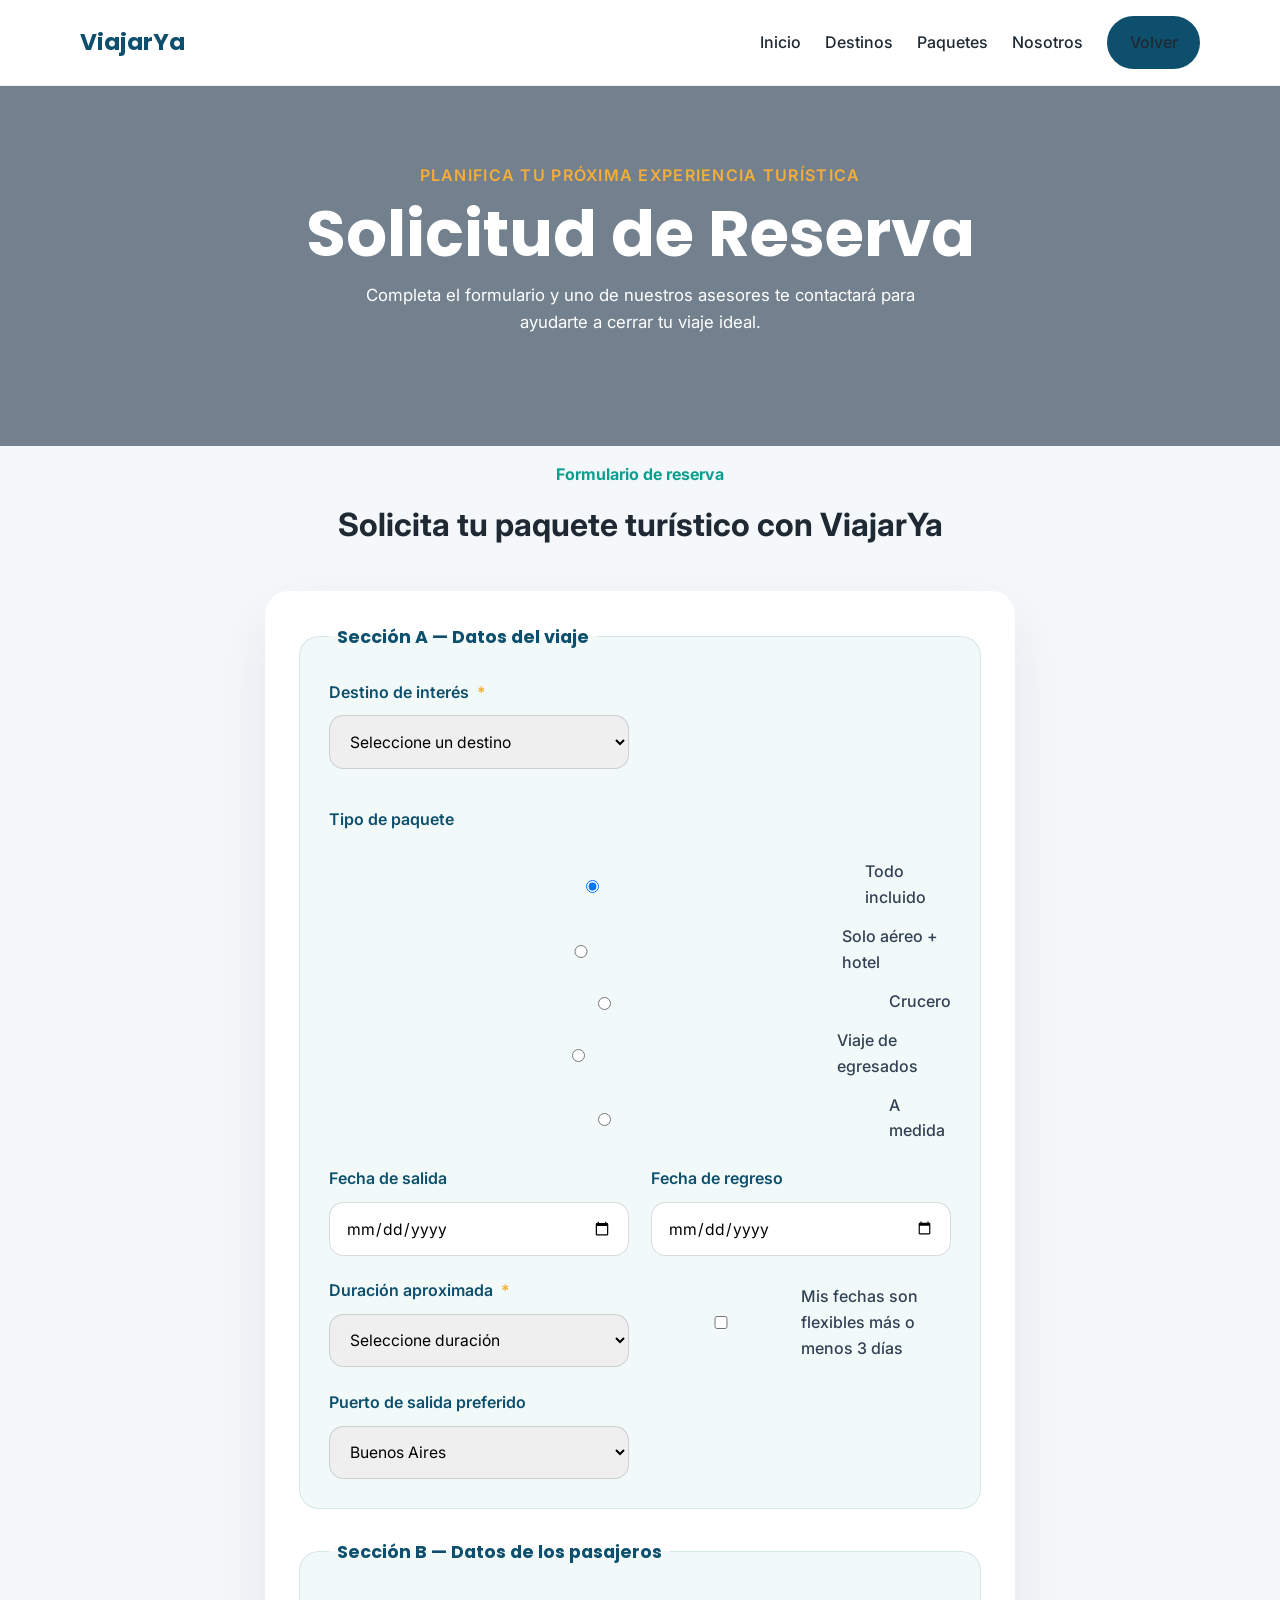
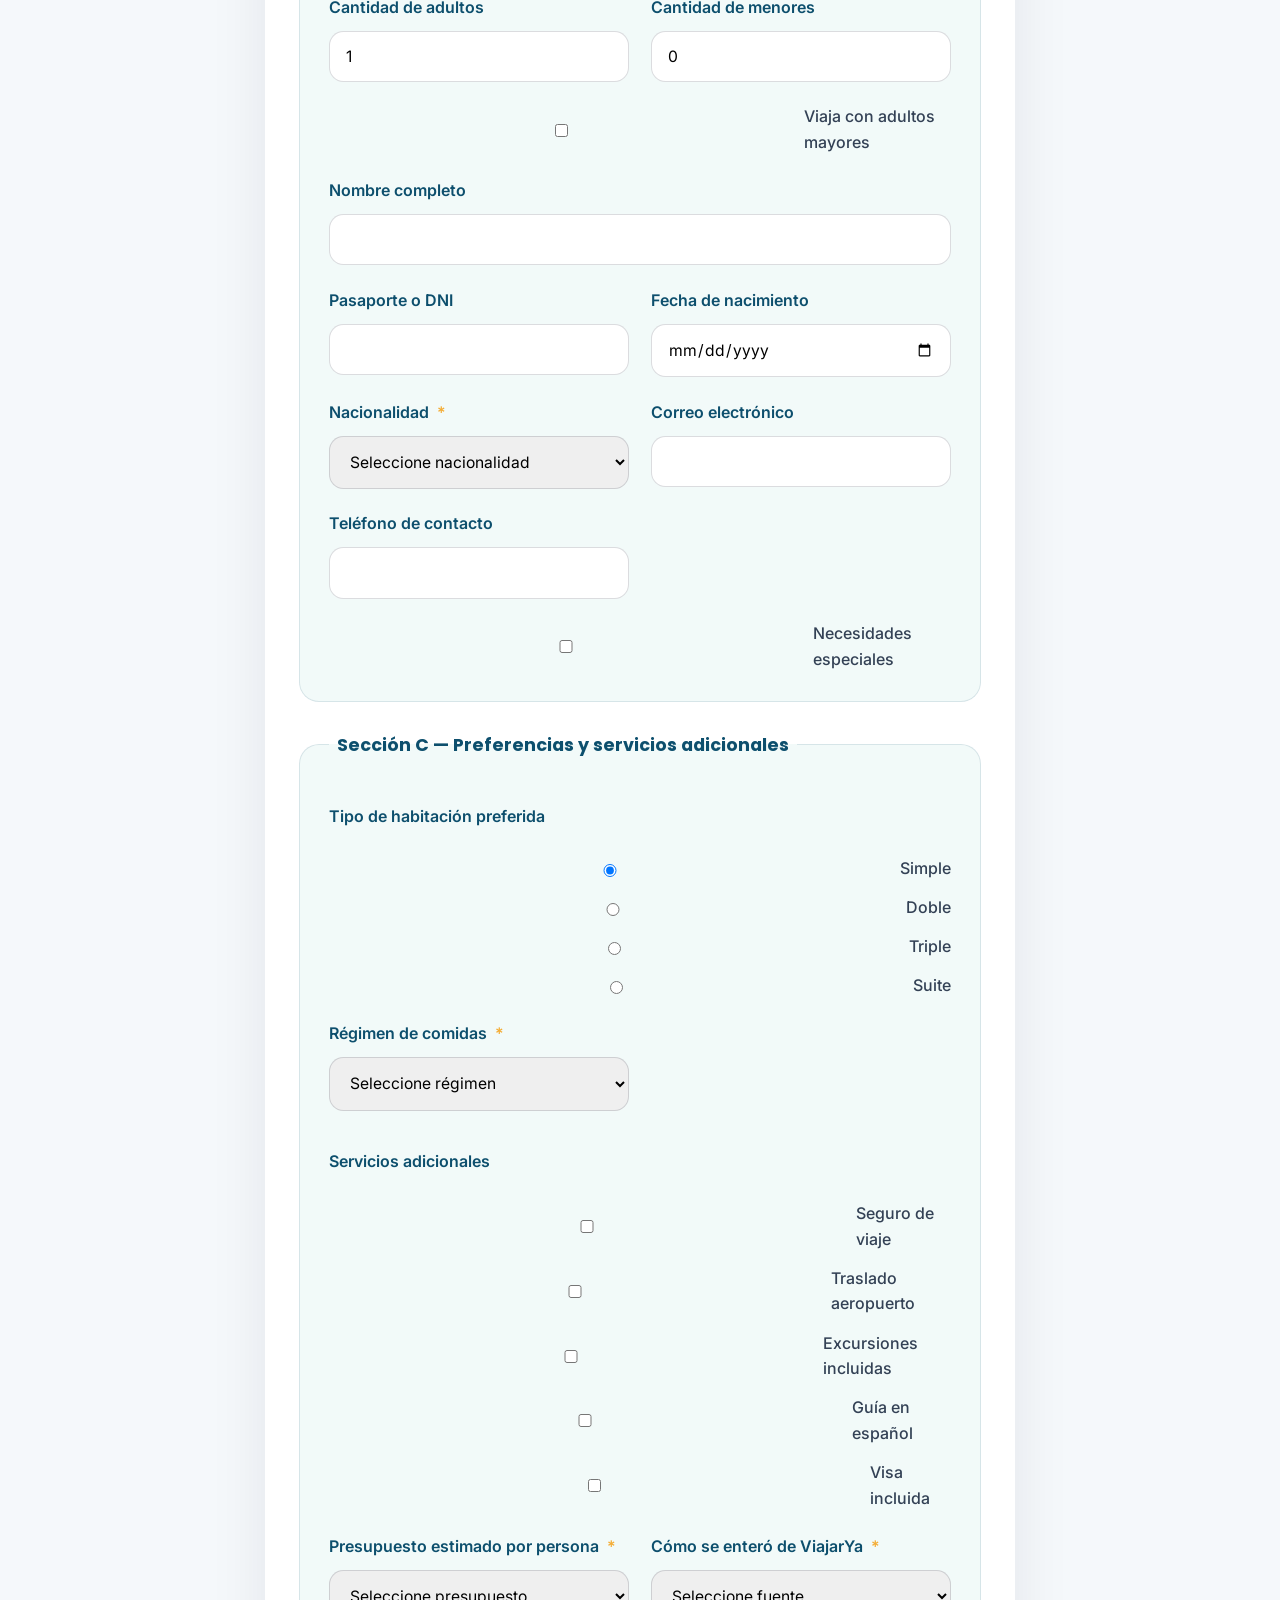
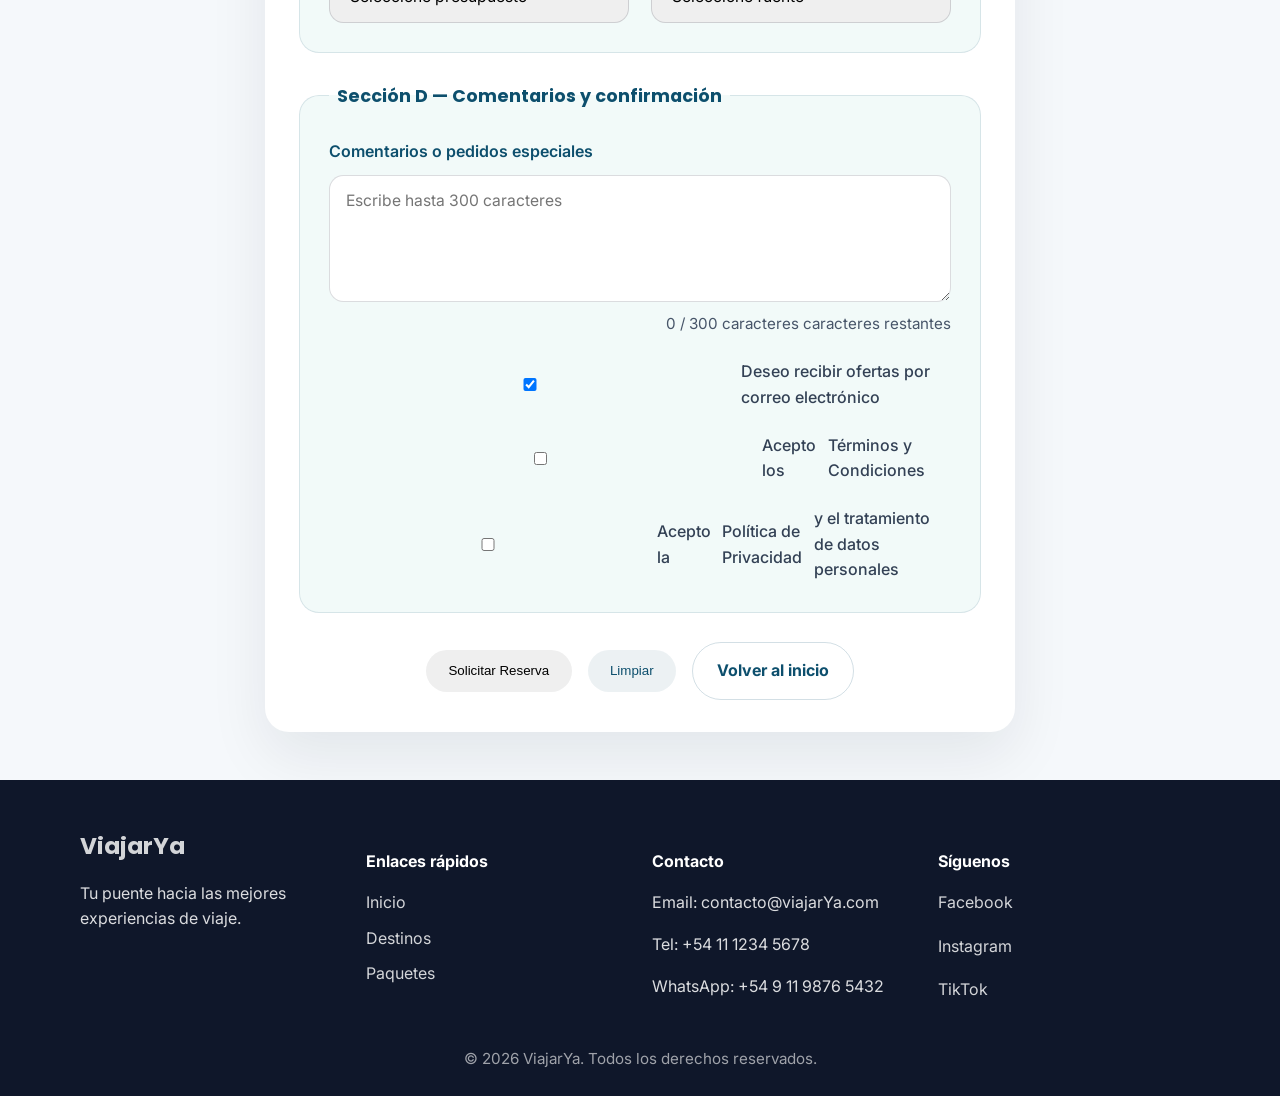
<file: reserva.html>
<!DOCTYPE html>
<html lang="es">
<head>
  <meta charset="UTF-8">
  <meta name="viewport" content="width=device-width, initial-scale=1.0">
  <title>Reservar - ViajarYa</title>
  <link rel="preconnect" href="https://fonts.googleapis.com">
  <link rel="preconnect" href="https://fonts.gstatic.com" crossorigin>
  <link href="https://fonts.googleapis.com/css2?family=Inter:wght@400;500;600;700&family=Poppins:wght@600;700&display=swap" rel="stylesheet">
  <link rel="stylesheet" href="styles.css">
</head>
<body>
  <header class="site-header">
    <div class="container header-inner">
      <a href="index.html" class="brand">ViajarYa</a>
      <nav class="nav">
        <a href="index.html#inicio">Inicio</a>
        <a href="index.html#destinos">Destinos</a>
        <a href="index.html#paquetes">Paquetes</a>
        <a href="index.html#nosotros">Nosotros</a>
        <a href="index.html" class="btn-link">Volver</a>
      </nav>
    </div>
  </header>

  <main>
    <section class="hero reserve-hero">
      <div class="hero-overlay"></div>
      <div class="container hero-content">
        <p class="hero-tag">Planifica tu próxima experiencia turística</p>
        <h1>Solicitud de Reserva</h1>
        <p class="hero-text">Completa el formulario y uno de nuestros asesores te contactará para ayudarte a cerrar tu viaje ideal.</p>
      </div>
    </section>

    <section class="section form-section">
      <div class="container">
        <div class="section-header">
          <span>Formulario de reserva</span>
          <h2>Solicita tu paquete turístico con ViajarYa</h2>
        </div>

        <form class="reserve-form" action="#" method="post">
          <div class="form-summary hidden" id="form-summary" role="alert" aria-live="assertive"></div>
          <fieldset class="form-block">
            <legend>Sección A — Datos del viaje</legend>
            <div class="form-grid">
              <div class="form-group">
                <label for="destino">Destino de interés <span class="required">*</span></label>
                <select id="destino" name="destino" required>
                  <option value="" disabled selected>Seleccione un destino</option>
                  <optgroup label="América del Sur">
                    <option value="rio-de-janeiro">Río de Janeiro</option>
                    <option value="cusco">Cusco</option>
                    <option value="patagonia">Patagonia</option>
                  </optgroup>
                  <optgroup label="Europa">
                    <option value="paris">París</option>
                    <option value="roma">Roma</option>
                    <option value="barcelona">Barcelona</option>
                  </optgroup>
                  <optgroup label="Asia">
                    <option value="tokio">Tokio</option>
                    <option value="bangkok">Bangkok</option>
                    <option value="dubai">Dubái</option>
                  </optgroup>
                  <optgroup label="Caribe">
                    <option value="riviera-maya">Riviera Maya</option>
                    <option value="punta-cana">Punta Cana</option>
                  </optgroup>
                  <optgroup label="Otros">
                    <option value="sydney">Sídney</option>
                    <option value="cabo-verde">Cabo Verde</option>
                  </optgroup>
                </select>
              </div>

              <div class="form-group full-width">
                <p class="option-label">Tipo de paquete</p>
                <div class="radio-group">
                  <label><input type="radio" name="paquete" value="todo-incluido" checked> Todo incluido</label>
                  <label><input type="radio" name="paquete" value="aereo-hotel"> Solo aéreo + hotel</label>
                  <label><input type="radio" name="paquete" value="crucero"> Crucero</label>
                  <label><input type="radio" name="paquete" value="egresados"> Viaje de egresados</label>
                  <label><input type="radio" name="paquete" value="a-medida"> A medida</label>
                </div>
              </div>

              <div class="form-group">
                <label for="fecha-salida">Fecha de salida</label>
                <input type="date" id="fecha-salida" name="fecha_salida" required>
              </div>

              <div class="form-group">
                <label for="fecha-regreso">Fecha de regreso</label>
                <input type="date" id="fecha-regreso" name="fecha_regreso" required>
              </div>

              <div class="form-group">
                <label for="duracion">Duración aproximada <span class="required">*</span></label>
                <select id="duracion" name="duracion" required>
                  <option value="" disabled selected>Seleccione duración</option>
                  <option value="3-5">3 a 5 días</option>
                  <option value="1-semana">1 semana</option>
                  <option value="2-semanas">2 semanas</option>
                  <option value="mas-2-semanas">Más de 2 semanas</option>
                </select>
              </div>

              <div class="form-group checkbox-group">
                <label><input type="checkbox" name="flexible"> Mis fechas son flexibles más o menos 3 días</label>
              </div>

              <div class="form-group">
                <label for="puerto">Puerto de salida preferido</label>
                <select id="puerto" name="puerto" required>
                  <option value="buenos-aires">Buenos Aires</option>
                  <option value="cordoba">Córdoba</option>
                  <option value="rosario">Rosario</option>
                  <option value="otro">Otro</option>
                </select>
              </div>

              <div class="form-group hidden" id="puerto-otro-group">
                <label for="puerto-otro">Especificar ciudad</label>
                <input type="text" id="puerto-otro" name="puerto_otro" placeholder="Ciudad de salida">
              </div>
            </div>
          </fieldset>

          <fieldset class="form-block">
            <legend>Sección B — Datos de los pasajeros</legend>
            <div class="form-grid">
              <div class="form-group">
                <label for="adultos">Cantidad de adultos</label>
                <input type="number" id="adultos" name="adultos" min="1" max="10" value="1" required>
              </div>

              <div class="form-group">
                <label for="menores">Cantidad de menores</label>
                <input type="number" id="menores" name="menores" min="0" max="8" value="0">
              </div>

              <div class="form-group checkbox-group full-width">
                <label><input type="checkbox" id="mayores-checkbox" name="viaja_mayores"> Viaja con adultos mayores</label>
              </div>

              <div class="form-group hidden" id="mayores-cantidad-group">
                <label for="mayores-cantidad">Cantidad de adultos mayores</label>
                <input type="number" id="mayores-cantidad" name="mayores_cantidad" min="1" max="5" value="1">
              </div>

              <div class="form-group full-width">
                <label for="nombre">Nombre completo</label>
                <input type="text" id="nombre" name="nombre" required>
              </div>

              <div class="form-group">
                <label for="documento">Pasaporte o DNI</label>
                <input type="text" id="documento" name="documento" required>
              </div>

              <div class="form-group">
                <label for="nacimiento">Fecha de nacimiento</label>
                <input type="date" id="nacimiento" name="nacimiento" required>
              </div>

              <div class="form-group">
                <label for="nacionalidad">Nacionalidad <span class="required">*</span></label>
                <select id="nacionalidad" name="nacionalidad" required>
                  <option value="" disabled selected>Seleccione nacionalidad</option>
                  <option value="argentina">Argentina</option>
                  <option value="chilena">Chilena</option>
                  <option value="brasilena">Brasilera</option>
                  <option value="colombiana">Colombiana</option>
                  <option value="mexicana">Mexicana</option>
                  <option value="espana">España</option>
                  <option value="francia">Francia</option>
                  <option value="usa">Estados Unidos</option>
                </select>
              </div>

              <div class="form-group">
                <label for="email">Correo electrónico</label>
                <input type="email" id="email" name="email" required>
              </div>

              <div class="form-group">
                <label for="telefono">Teléfono de contacto</label>
                <input type="tel" id="telefono" name="telefono" required>
              </div>

              <div class="form-group checkbox-group full-width">
                <label><input type="checkbox" id="especiales-checkbox" name="necesidades_especiales"> Necesidades especiales</label>
              </div>

              <div class="form-group hidden full-width" id="especiales-group">
                <label for="especiales-texto">Detalle de necesidades especiales</label>
                <textarea id="especiales-texto" name="especiales_texto" rows="4" placeholder="Describe aquí cualquier necesidad específica"></textarea>
              </div>
            </div>
          </fieldset>

          <fieldset class="form-block">
            <legend>Sección C — Preferencias y servicios adicionales</legend>
            <div class="form-grid">
              <div class="form-group full-width">
                <p class="option-label">Tipo de habitación preferida</p>
                <div class="radio-group">
                  <label><input type="radio" name="habitacion" value="simple" checked> Simple</label>
                  <label><input type="radio" name="habitacion" value="doble"> Doble</label>
                  <label><input type="radio" name="habitacion" value="triple"> Triple</label>
                  <label><input type="radio" name="habitacion" value="suite"> Suite</label>
                </div>
              </div>

              <div class="form-group">
                <label for="regimen">Régimen de comidas <span class="required">*</span></label>
                <select id="regimen" name="regimen" required>
                  <option value="" disabled selected>Seleccione régimen</option>
                  <option value="alojamiento">Solo alojamiento</option>
                  <option value="desayuno">Desayuno incluido</option>
                  <option value="media-pension">Media pensión</option>
                  <option value="pension-completa">Pensión completa</option>
                  <option value="todo-incluido">Todo incluido</option>
                </select>
              </div>

              <div class="form-group full-width">
                <p class="option-label">Servicios adicionales</p>
                <div class="checkbox-group">
                  <label><input type="checkbox" name="servicios[]" value="seguro"> Seguro de viaje</label>
                  <label><input type="checkbox" name="servicios[]" value="traslado"> Traslado aeropuerto</label>
                  <label><input type="checkbox" name="servicios[]" value="excursiones"> Excursiones incluidas</label>
                  <label><input type="checkbox" name="servicios[]" value="guia"> Guía en español</label>
                  <label><input type="checkbox" name="servicios[]" value="visa"> Visa incluida</label>
                </div>
              </div>

              <div class="form-group">
                <label for="presupuesto">Presupuesto estimado por persona <span class="required">*</span></label>
                <select id="presupuesto" name="presupuesto" required>
                  <option value="" disabled selected>Seleccione presupuesto</option>
                  <option value="menos-500">Menos de USD 500</option>
                  <option value="500-1000">USD 500 a 1000</option>
                  <option value="1000-2500">USD 1000 a 2500</option>
                  <option value="2500-5000">USD 2500 a 5000</option>
                  <option value="sin-limite">Sin límite definido</option>
                </select>
              </div>

              <div class="form-group">
                <label for="origen">Cómo se enteró de ViajarYa <span class="required">*</span></label>
                <select id="origen" name="origen" required>
                  <option value="" disabled selected>Seleccione fuente</option>
                  <option value="redes">Redes sociales</option>
                  <option value="recomendacion">Recomendación</option>
                  <option value="busqueda">Búsqueda web</option>
                  <option value="publicidad">Publicidad</option>
                  <option value="cliente">Ya soy cliente</option>
                </select>
              </div>
            </div>
          </fieldset>

          <fieldset class="form-block">
            <legend>Sección D — Comentarios y confirmación</legend>
            <div class="form-grid">
              <div class="form-group full-width">
                <label for="comentarios">Comentarios o pedidos especiales</label>
                <textarea id="comentarios" name="comentarios" rows="5" maxlength="300" placeholder="Escribe hasta 300 caracteres"></textarea>
                <div class="char-counter"><span id="counter">300</span> caracteres restantes</div>
              </div>

              <div class="form-group checkbox-group full-width">
                <label><input type="checkbox" name="ofertas" checked> Deseo recibir ofertas por correo electrónico</label>
              </div>

              <div class="form-group checkbox-group full-width">
                <label><input type="checkbox" name="terminos" required> Acepto los <a href="#">Términos y Condiciones</a></label>
              </div>

              <div class="form-group checkbox-group full-width">
                <label><input type="checkbox" name="privacidad" required> Acepto la <a href="#">Política de Privacidad</a> y el tratamiento de datos personales</label>
              </div>
            </div>
          </fieldset>

          <div class="form-actions">
            <button type="submit" class="btn">Solicitar Reserva</button>
            <button type="reset" class="btn-secondary">Limpiar</button>
            <a href="index.html" class="link-button">Volver al inicio</a>
          </div>
        </form>
      </div>
    </section>
  </main>

  <footer class="site-footer">
    <div class="container footer-grid">
      <div>
        <a href="index.html" class="brand footer-brand">ViajarYa</a>
        <p>Tu puente hacia las mejores experiencias de viaje.</p>
      </div>
      <div>
        <h4>Enlaces rápidos</h4>
        <a href="index.html#inicio">Inicio</a>
        <a href="index.html#destinos">Destinos</a>
        <a href="index.html#paquetes">Paquetes</a>
      </div>
      <div>
        <h4>Contacto</h4>
        <p>Email: contacto@viajarYa.com</p>
        <p>Tel: +54 11 1234 5678</p>
        <p>WhatsApp: +54 9 11 9876 5432</p>
      </div>
      <div>
        <h4>Síguenos</h4>
        <div class="social-links">
          <a href="#">Facebook</a>
          <a href="#">Instagram</a>
          <a href="#">TikTok</a>
        </div>
      </div>
    </div>
    <div class="copyright">© 2026 ViajarYa. Todos los derechos reservados.</div>
  </footer>

  <script src="validaciones.js"></script>

</body>
</html>
</file>
<file: styles.css>
:root {
  --color-principal: #0d4f6d;
  --color-secundario: #f4ad36;
  --color-acento: #0c9f8f;
  --color-fondo: #f5f8fb;
  --color-texto: #1f2933;
  --color-blanco: #ffffff;
}

* {
  box-sizing: border-box;
}

body {
  margin: 0;
  font-family: 'Inter', sans-serif;
  background: var(--color-fondo);
  color: var(--color-texto);
  line-height: 1.6;
}

img {
  max-width: 100%;
  display: block;
}

a {
  color: inherit;
  text-decoration: none;
}

.container {
  width: min(1120px, calc(100% - 2rem));
  margin: 0 auto;
}

.site-header {
  background: rgba(255, 255, 255, 0.95);
  position: sticky;
  top: 0;
  z-index: 20;
  border-bottom: 1px solid rgba(15, 23, 42, 0.08);
}

.header-inner {
  display: flex;
  align-items: center;
  justify-content: space-between;
  padding: 1rem 0;
}

.brand {
  font-family: 'Poppins', sans-serif;
  font-size: 1.45rem;
  font-weight: 700;
  color: var(--color-principal);
}

.nav {
  display: flex;
  flex-wrap: wrap;
  gap: 1.5rem;
  align-items: center;
}

.nav a {
  color: var(--color-texto);
  font-weight: 500;
}

.btn-link,
.btn,
.btn-secondary {
  display: inline-flex;
  align-items: center;
  justify-content: center;
  padding: 0.85rem 1.4rem;
  border-radius: 999px;
  border: none;
  cursor: pointer;
  transition: transform 0.25s ease, box-shadow 0.25s ease, background-color 0.25s ease;
}

.btn-link {
  background: var(--color-principal);
  color: var(--color-blanco);
}

.btn-link:hover,
.btn:hover,
.btn-secondary:hover {
  transform: translateY(-2px);
  box-shadow: 0 12px 24px rgba(13, 79, 109, 0.14);
}

.hero {
  min-height: 85vh;
  background-image: url('https://images.unsplash.com/photo-1507525428034-b723cf961d3e?auto=format&fit=crop&w=1600&q=80');
  background-size: cover;
  background-position: center;
  position: relative;
  display: grid;
  place-items: center;
  color: var(--color-blanco);
}

.hero-overlay {
  position: absolute;
  inset: 0;
  background: rgba(10, 33, 55, 0.55);
}

.hero-content {
  position: relative;
  text-align: center;
  z-index: 1;
  max-width: 760px;
}

.hero-tag {
  margin: 0 0 0.75rem;
  font-weight: 600;
  letter-spacing: 0.08em;
  text-transform: uppercase;
  color: var(--color-secundario);
}

.hero h1 {
  margin: 0;
  font-family: 'Poppins', sans-serif;
  font-size: clamp(2.8rem, 5vw, 4.5rem);
  line-height: 1.02;
}

.hero-text {
  margin: 1rem auto 2rem;
  max-width: 620px;
  font-size: 1.05rem;
}

.hero-search {
  display: grid;
  grid-template-columns: repeat(4, minmax(0, 1fr));
  gap: 0.8rem;
}

.hero-search input,
.hero-search .hero-btn {
  border-radius: 999px;
  border: none;
  padding: 1rem 1.1rem;
  font-size: 0.95rem;
}

.hero-search input {
  border: 1px solid rgba(255, 255, 255, 0.85);
  background: rgba(255, 255, 255, 0.15);
  color: var(--color-blanco);
}

.hero-search input::placeholder {
  color: rgba(255, 255, 255, 0.8);
}

.hero-btn {
  background: var(--color-secundario);
  color: var(--color-principal);
  font-weight: 700;
}

.section {
  padding: 4rem 0;
}

.section-header {
  text-align: center;
  margin-bottom: 2.5rem;
}

.section-header span {
  display: inline-block;
  margin-bottom: 0.75rem;
  color: var(--color-acento);
  font-weight: 700;
}

.section-header h2 {
  margin: 0;
  font-size: clamp(2rem, 2.5vw, 2.7rem);
}

.cards-grid,
.services-grid,
.testimonials-grid,
.why-grid,
.footer-grid {
  display: grid;
  gap: 1.5rem;
}

.cards-grid {
  grid-template-columns: repeat(2, minmax(0, 1fr));
}

.card,
.service-card,
.testimonial-card,
.why-card {
  background: var(--color-blanco);
  border-radius: 1.25rem;
  overflow: hidden;
  box-shadow: 0 14px 40px rgba(15, 23, 42, 0.08);
  transition: transform 0.3s ease, box-shadow 0.3s ease;
}

.card:hover,
.service-card:hover,
.testimonial-card:hover,
.why-card:hover {
  transform: translateY(-6px);
  box-shadow: 0 20px 45px rgba(15, 23, 42, 0.14);
}

.card-body {
  padding: 1.6rem;
}

.card h3,
.service-card h3,
.why-card h3 {
  margin: 0 0 0.75rem;
  font-family: 'Poppins', sans-serif;
}

.card p,
.service-card p,
.testimonial-card p,
.why-card p {
  margin: 0 0 1rem;
  color: #475569;
}

.price {
  margin: 0 0 1.2rem;
  font-weight: 700;
  color: var(--color-principal);
}

.btn-secondary {
  background: rgba(13, 79, 109, 0.08);
  color: var(--color-principal);
}

.services-grid {
  grid-template-columns: repeat(4, minmax(0, 1fr));
}

.service-card {
  padding: 2rem 1.5rem;
  text-align: center;
}

.service-icon {
  font-size: 2.4rem;
  margin-bottom: 1rem;
}

.testimonials-grid {
  grid-template-columns: repeat(3, minmax(0, 1fr));
}

.testimonial-card {
  padding: 2rem;
}

.testimonial-card h4 {
  margin: 1.25rem 0 0.25rem;
}

.testimonial-card span {
  color: var(--color-secundario);
}

.why-grid {
  grid-template-columns: repeat(3, minmax(0, 1fr));
}

.why-card {
  padding: 2rem;
}

.site-footer {
  background: #0f172a;
  color: rgba(255, 255, 255, 0.85);
  padding: 3rem 0 1.5rem;
}

.footer-grid {
  grid-template-columns: repeat(4, minmax(0, 1fr));
}

.site-footer h4 {
  color: var(--color-blanco);
  margin-bottom: 1rem;
}

.site-footer a {
  display: block;
  margin-bottom: 0.6rem;
  color: rgba(255, 255, 255, 0.82);
}

.footer-brand {
  margin-bottom: 1rem;
}

.social-links {
  display: grid;
  gap: 0.5rem;
}

.form-section {
  padding-top: 1rem;
  padding-bottom: 3rem;
}

.reserve-form {
  background: var(--color-blanco);
  border-radius: 1.5rem;
  padding: 2rem;
  box-shadow: 0 24px 60px rgba(15, 23, 42, 0.08);
  max-width: 750px;
  margin: 0 auto;
}

.reserve-hero {
  min-height: 40vh;
  background-image: url('https://images.unsplash.com/photo-1500534314209-a25ddb2bd429?auto=format&fit=crop&w=1600&q=80');
}

.form-block {
  background: rgba(12, 159, 143, 0.05);
  border: 1px solid rgba(13, 79, 109, 0.12);
  border-radius: 1.25rem;
  padding: 1.8rem;
  margin-bottom: 1.8rem;
}

.form-block legend {
  font-family: 'Poppins', sans-serif;
  font-size: 1.1rem;
  font-weight: 700;
  padding: 0 0.5rem;
  color: var(--color-principal);
}

.fieldset-group {
  border: 1px solid rgba(13, 79, 109, 0.12);
  border-radius: 1rem;
  padding: 1.25rem;
  background: rgba(255, 255, 255, 0.92);
}

.fieldset-group legend {
  margin-bottom: 0.75rem;
}

.form-grid {
  display: grid;
  grid-template-columns: repeat(2, minmax(0, 1fr));
  gap: 1.4rem;
}

.form-group {
  display: flex;
  flex-direction: column;
  gap: 0.65rem;
}

.form-group.full-width {
  grid-column: 1 / -1;
}

.form-group label,
.option-label {
  font-weight: 600;
  color: var(--color-principal);
}

.required {
  color: var(--color-secundario);
  margin-left: 0.25rem;
}

.form-group input,
.form-group select,
.form-group textarea {
  border: 1px solid rgba(15, 23, 42, 0.15);
  border-radius: 0.9rem;
  padding: 0.95rem 1rem;
  font-size: 0.98rem;
  font-family: inherit;
  width: 100%;
}

.form-group input:focus,
.form-group select:focus,
.form-group textarea:focus {
  outline: none;
  border-color: var(--color-secundario);
  box-shadow: 0 0 0 4px rgba(244, 173, 54, 0.18);
}

.campo-error {
  border-color: #e53935 !important;
  box-shadow: 0 0 0 4px rgba(229, 57, 53, 0.15);
}

.campo-ok {
  border-color: #2e7d32 !important;
  box-shadow: 0 0 0 4px rgba(46, 125, 50, 0.15);
}

.error-text {
  margin-top: 0.55rem;
  color: #b91c1c;
  font-size: 0.95rem;
}

.form-summary {
  background: rgba(244, 173, 54, 0.12);
  border: 1px solid rgba(244, 173, 54, 0.35);
  border-radius: 1rem;
  color: #92400e;
  padding: 1rem 1.2rem;
  margin-bottom: 1.5rem;
  font-weight: 600;
}

.counter-warning {
  color: #ea580c;
}

.counter-max {
  color: #b91c1c;
}

.hidden {
  display: none;
}

.confirmacion {
  background: rgba(15, 23, 42, 0.85);
  position: fixed;
  inset: 0;
  display: grid;
  place-items: center;
  padding: 1.5rem;
  z-index: 50;
}

.confirmacion-card {
  background: var(--color-blanco);
  border-radius: 1.5rem;
  box-shadow: 0 24px 60px rgba(15, 23, 42, 0.18);
  max-width: 600px;
  width: 100%;
  padding: 2rem;
  text-align: center;
}

.confirmacion-card h2 {
  margin-top: 0;
  color: var(--color-principal);
}

.confirmacion-card p {
  color: #475569;
  margin: 1rem 0 1.5rem;
}

.confirmacion-card .btn {
  min-width: 220px;
}

.radio-group,
.checkbox-group {
  display: grid;
  gap: 0.85rem;
}

.checkbox-group label,
.radio-group label {
  display: flex;
  gap: 0.7rem;
  align-items: center;
  font-weight: 500;
  color: #334155;
}

.link-button {
  display: inline-flex;
  align-items: center;
  justify-content: center;
  padding: 0.95rem 1.5rem;
  border-radius: 999px;
  background: transparent;
  color: var(--color-principal);
  border: 1px solid rgba(13, 79, 109, 0.18);
  font-weight: 700;
}

.form-actions {
  display: flex;
  flex-wrap: wrap;
  gap: 1rem;
  justify-content: center;
  align-items: center;
}

.char-counter {
  font-size: 0.95rem;
  color: #475569;
  text-align: right;
}

.hidden {
  display: none;
}

.copyright {
  color: rgba(255, 255, 255, 0.6);
  text-align: center;
  margin-top: 2rem;
  font-size: 0.95rem;
}

@media (max-width: 980px) {
  .cards-grid,
  .services-grid,
  .testimonials-grid,
  .why-grid,
  .footer-grid,
  .form-grid {
    grid-template-columns: repeat(2, minmax(0, 1fr));
  }

  .hero-search,
  .form-grid {
    grid-template-columns: 1fr;
  }
}

@media (max-width: 700px) {
  .header-inner,
  .hero-search,
  .footer-grid {
    flex-direction: column;
    gap: 1rem;
  }

  .header-inner {
    align-items: flex-start;
  }

  .nav {
    gap: 1rem;
  }

  .cards-grid,
  .services-grid,
  .testimonials-grid,
  .why-grid {
    grid-template-columns: 1fr;
  }

  .hero {
    min-height: 72vh;
  }

  .section {
    padding: 2.5rem 0;
  }
}
</file>
